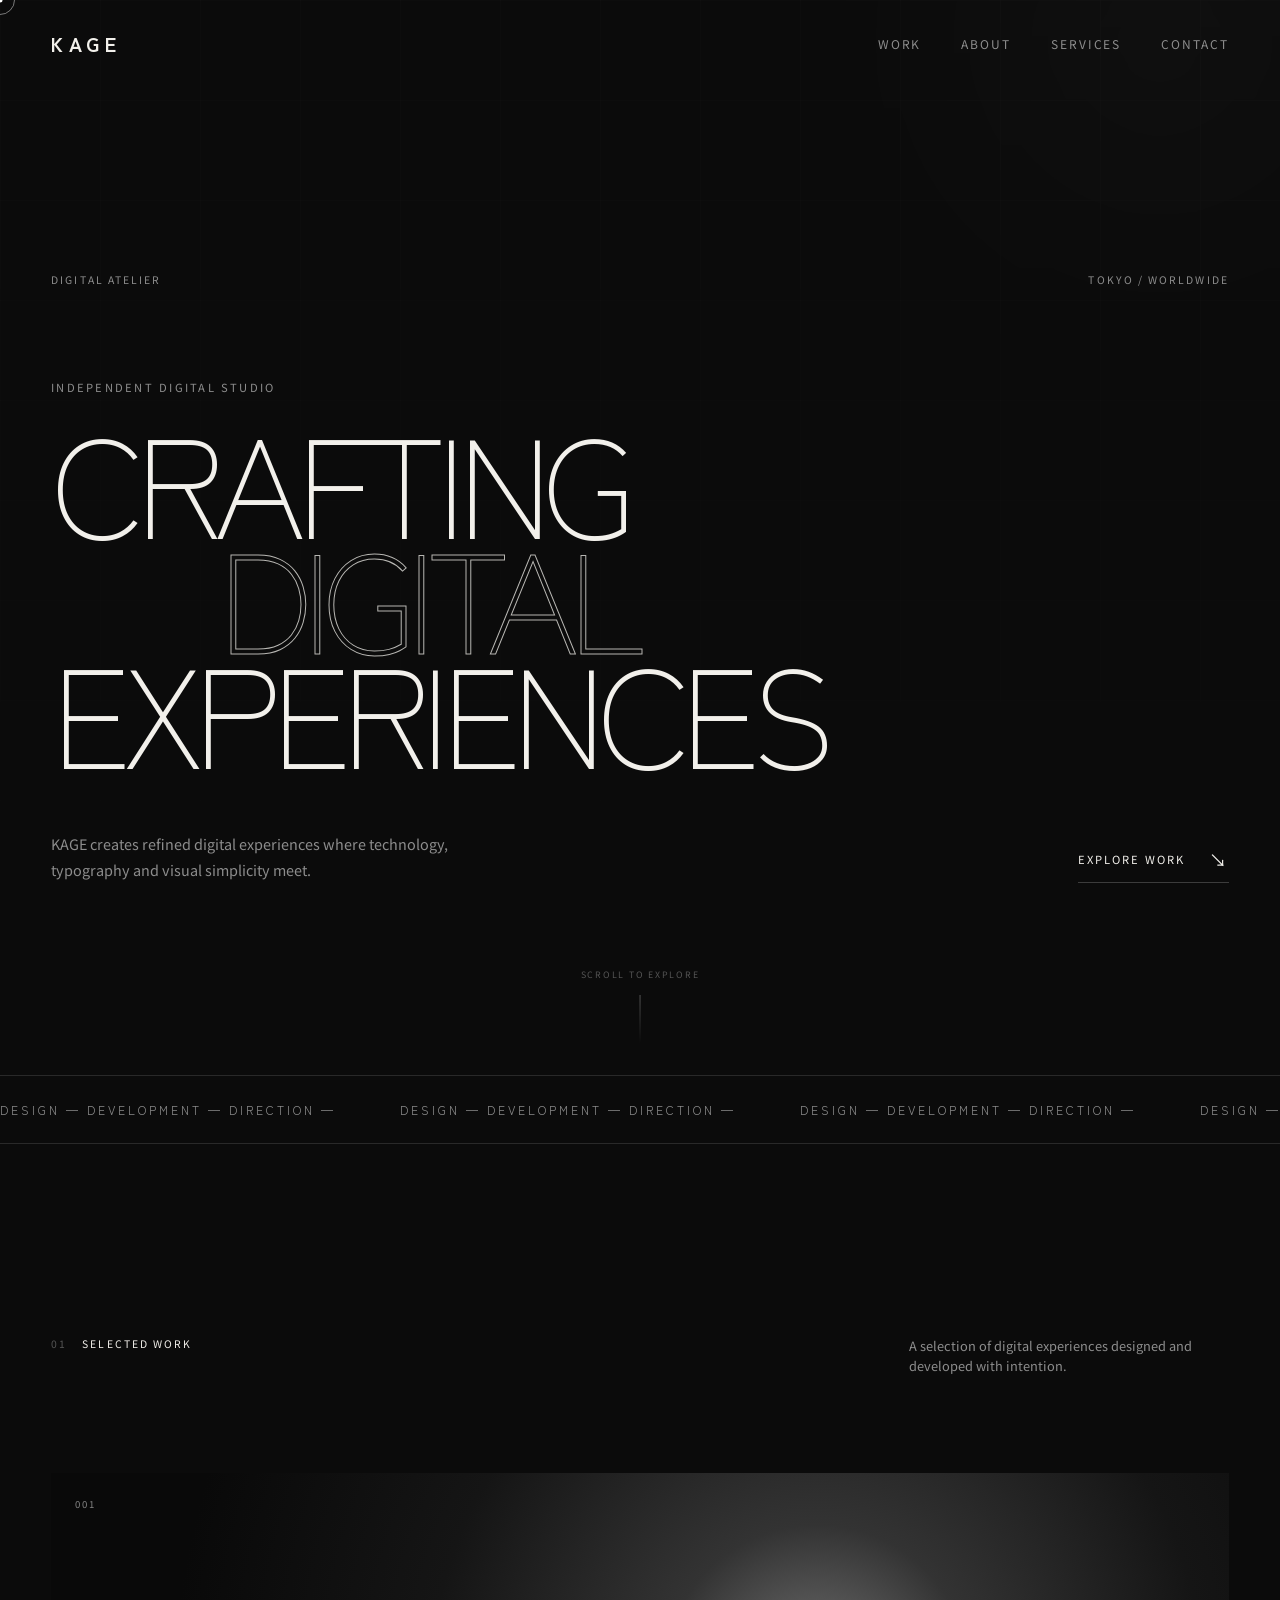
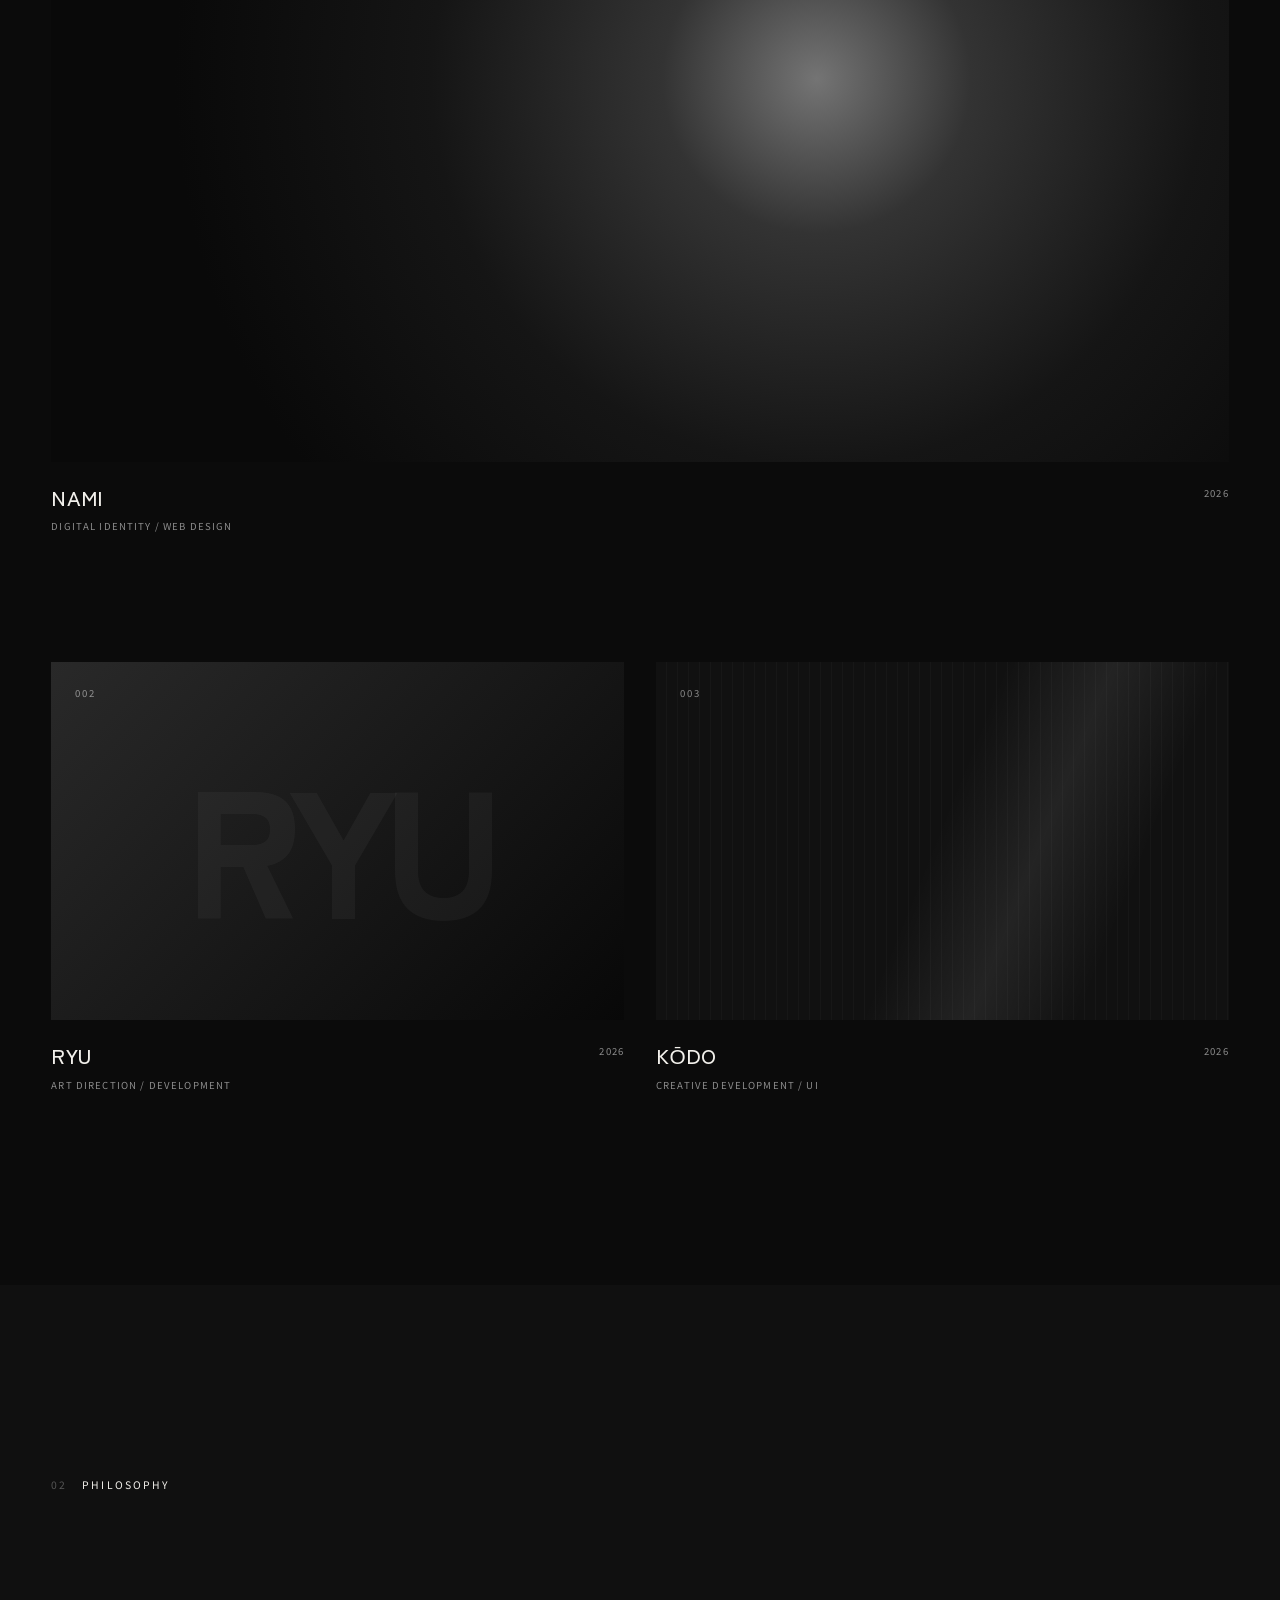
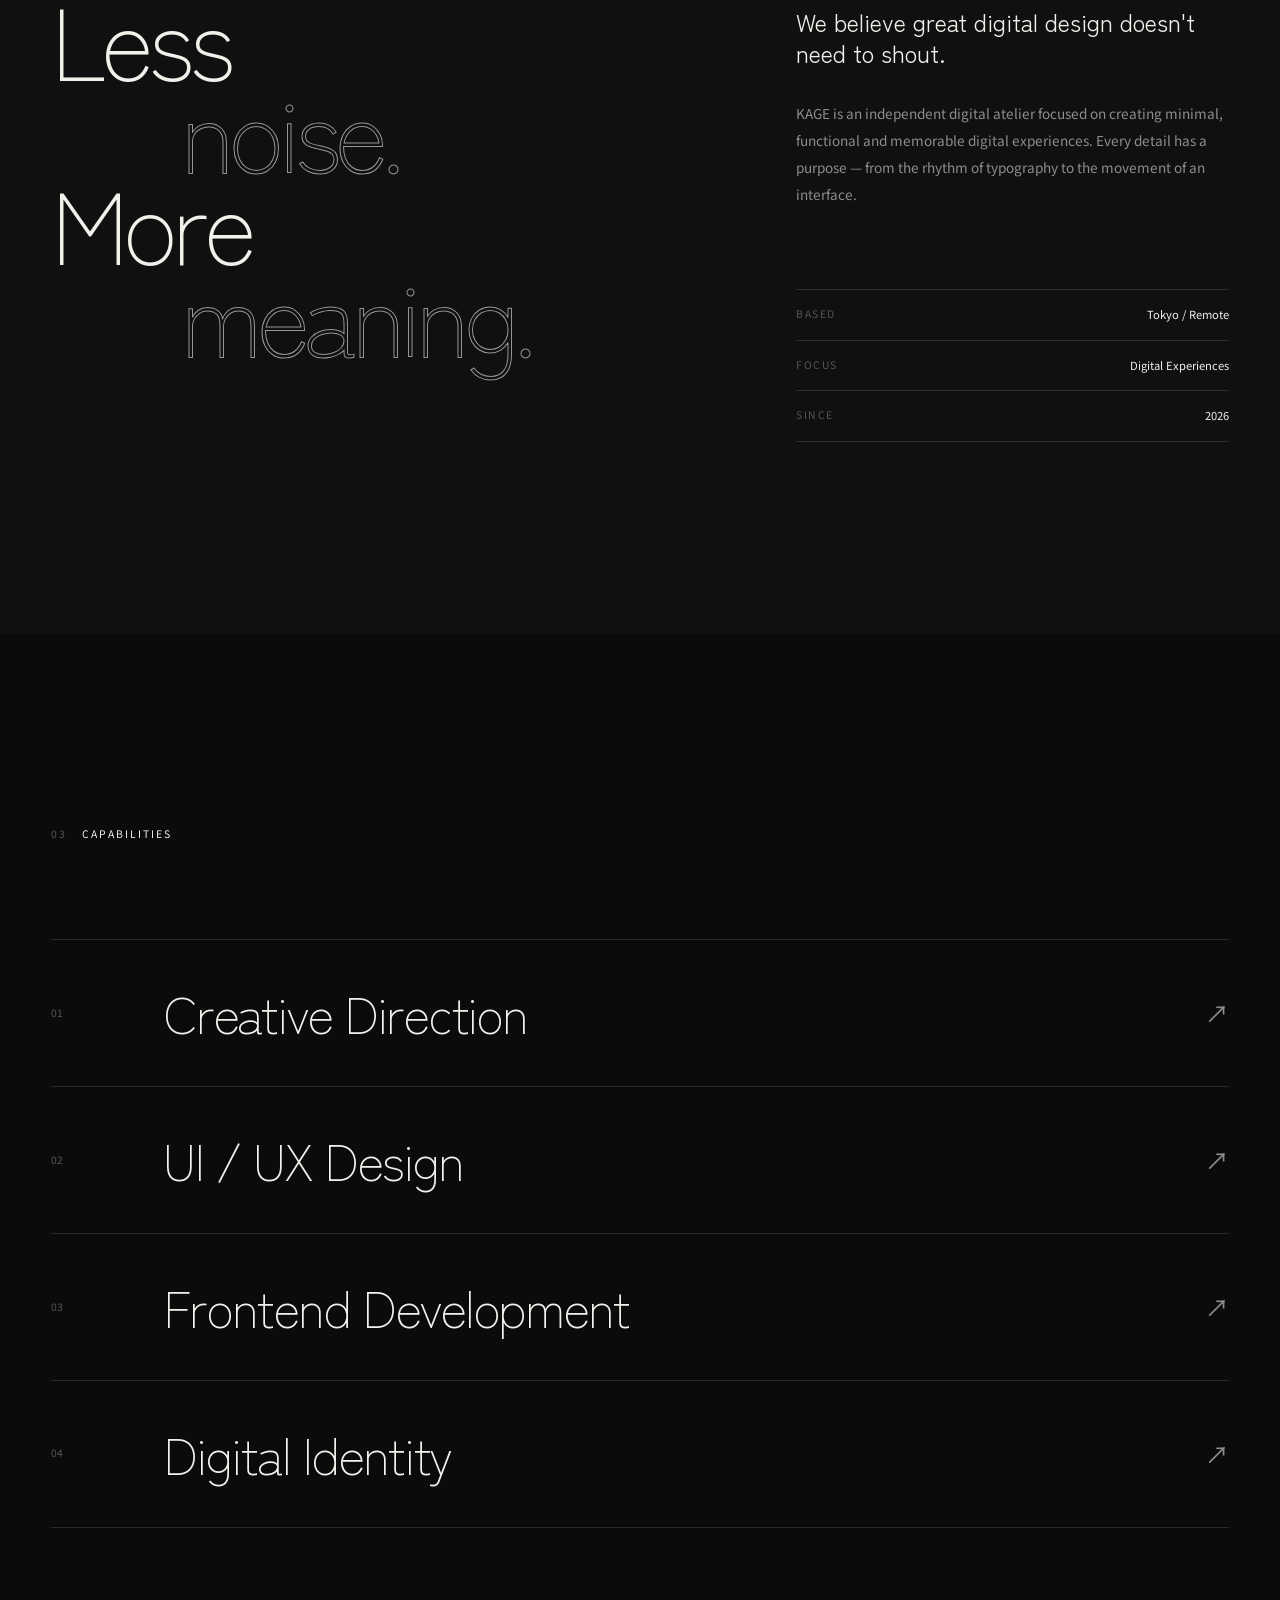
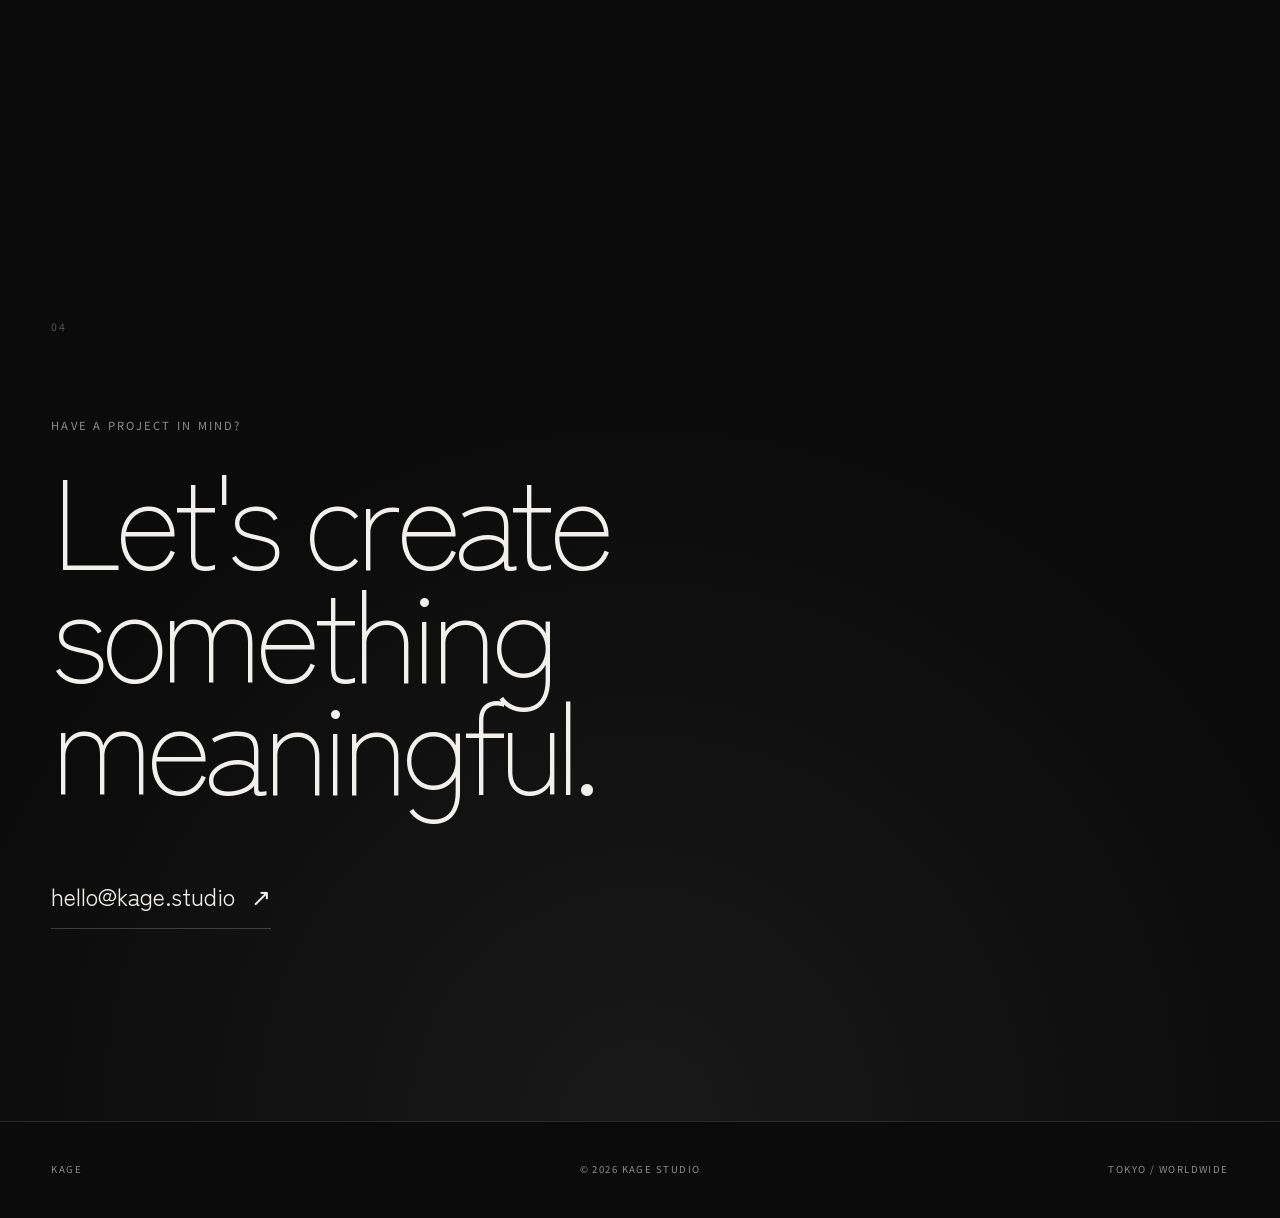
<file: index.html>
<!doctype html>
<html lang="en">

<head>
    <meta charset="UTF-8">
    <meta name="viewport" content="width=device-width, initial-scale=1.0">
    <meta name="description" content="KAGE — A digital atelier crafting minimal and immersive digital experiences.">
    <meta name="theme-color" content="#0b0b0b">
    <title>KAGE — Digital Atelier</title>
    <link rel="preconnect" href="https://fonts.googleapis.com">
    <link rel="preconnect" href="https://fonts.gstatic.com" crossorigin>
    <link
        href="https://fonts.googleapis.com/css2?family=Noto+Sans+JP:wght@300;400;500;600;700&family=Zen+Kaku+Gothic+New:wght@300;400;500;700;900&display=swap"
        rel="stylesheet">
    <link rel="stylesheet" href="./src/css/main.css">
</head>

<body>
    <div class="cursor" aria-hidden="true"></div>
    <div class="cursor-follower" aria-hidden="true"></div>
    <div id="site-header"></div>
    <div id="mobile-menu"></div>
    <main>
        <div id="hero"></div>
        <div id="marquee"></div>
        <div id="work"></div>
        <div id="about"></div>
        <div id="services"></div>
        <div id="contact"></div>
    </main>
    <div id="site-footer"></div>
    <script type="module" src="./src/js/main.js"></script>
</body>

</html>
</file>
<file: src/css/main.css>
@import "./base/reset.css";
@import "./base/tokens.css";
@import "./layout/container.css";
@import "./layout/section.css";
@import "./components/header.css";
@import "./components/navigation.css";
@import "./components/mobile-menu.css";
@import "./components/cursor.css";
@import "./components/reveal.css";
@import "./sections/hero.css";
@import "./sections/marquee.css";
@import "./sections/work.css";
@import "./sections/about.css";
@import "./sections/services.css";
@import "./sections/contact.css";
@import "./sections/footer.css";
@import "./base/responsive.css";
</file>
